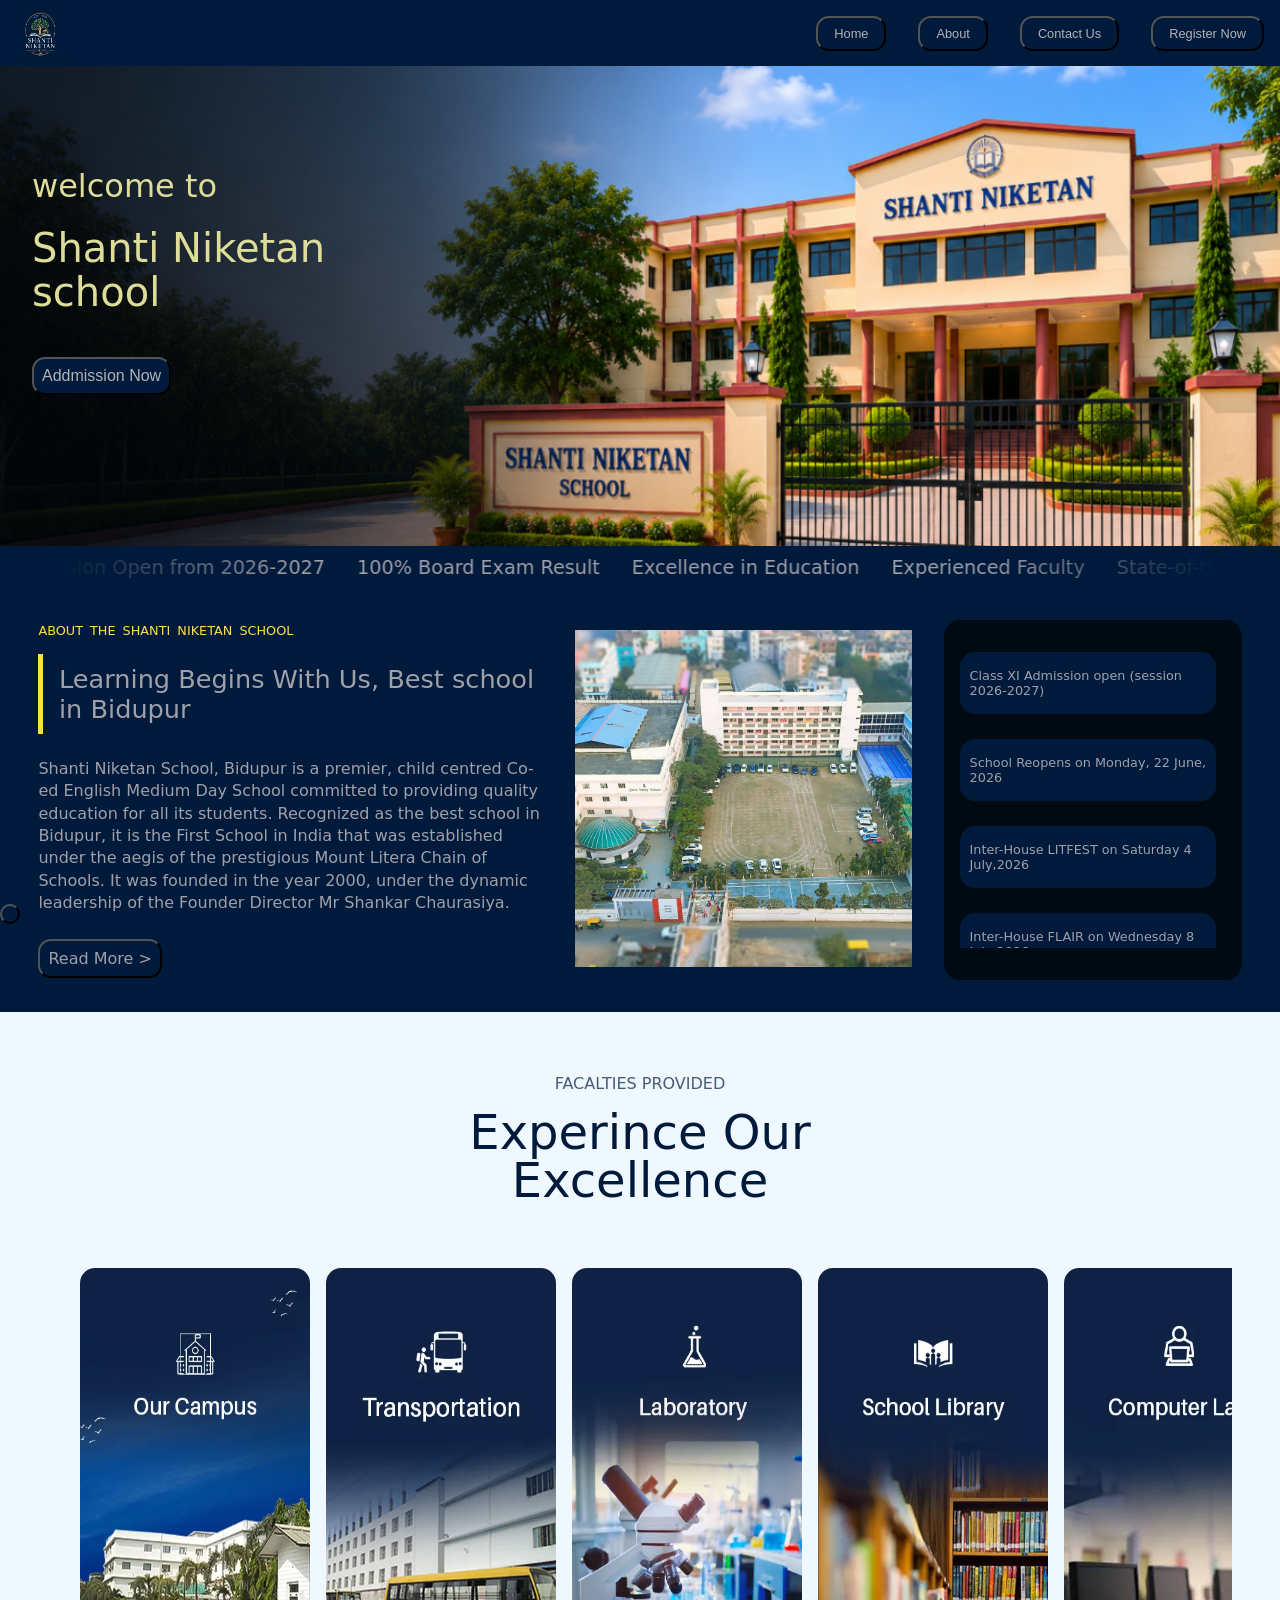
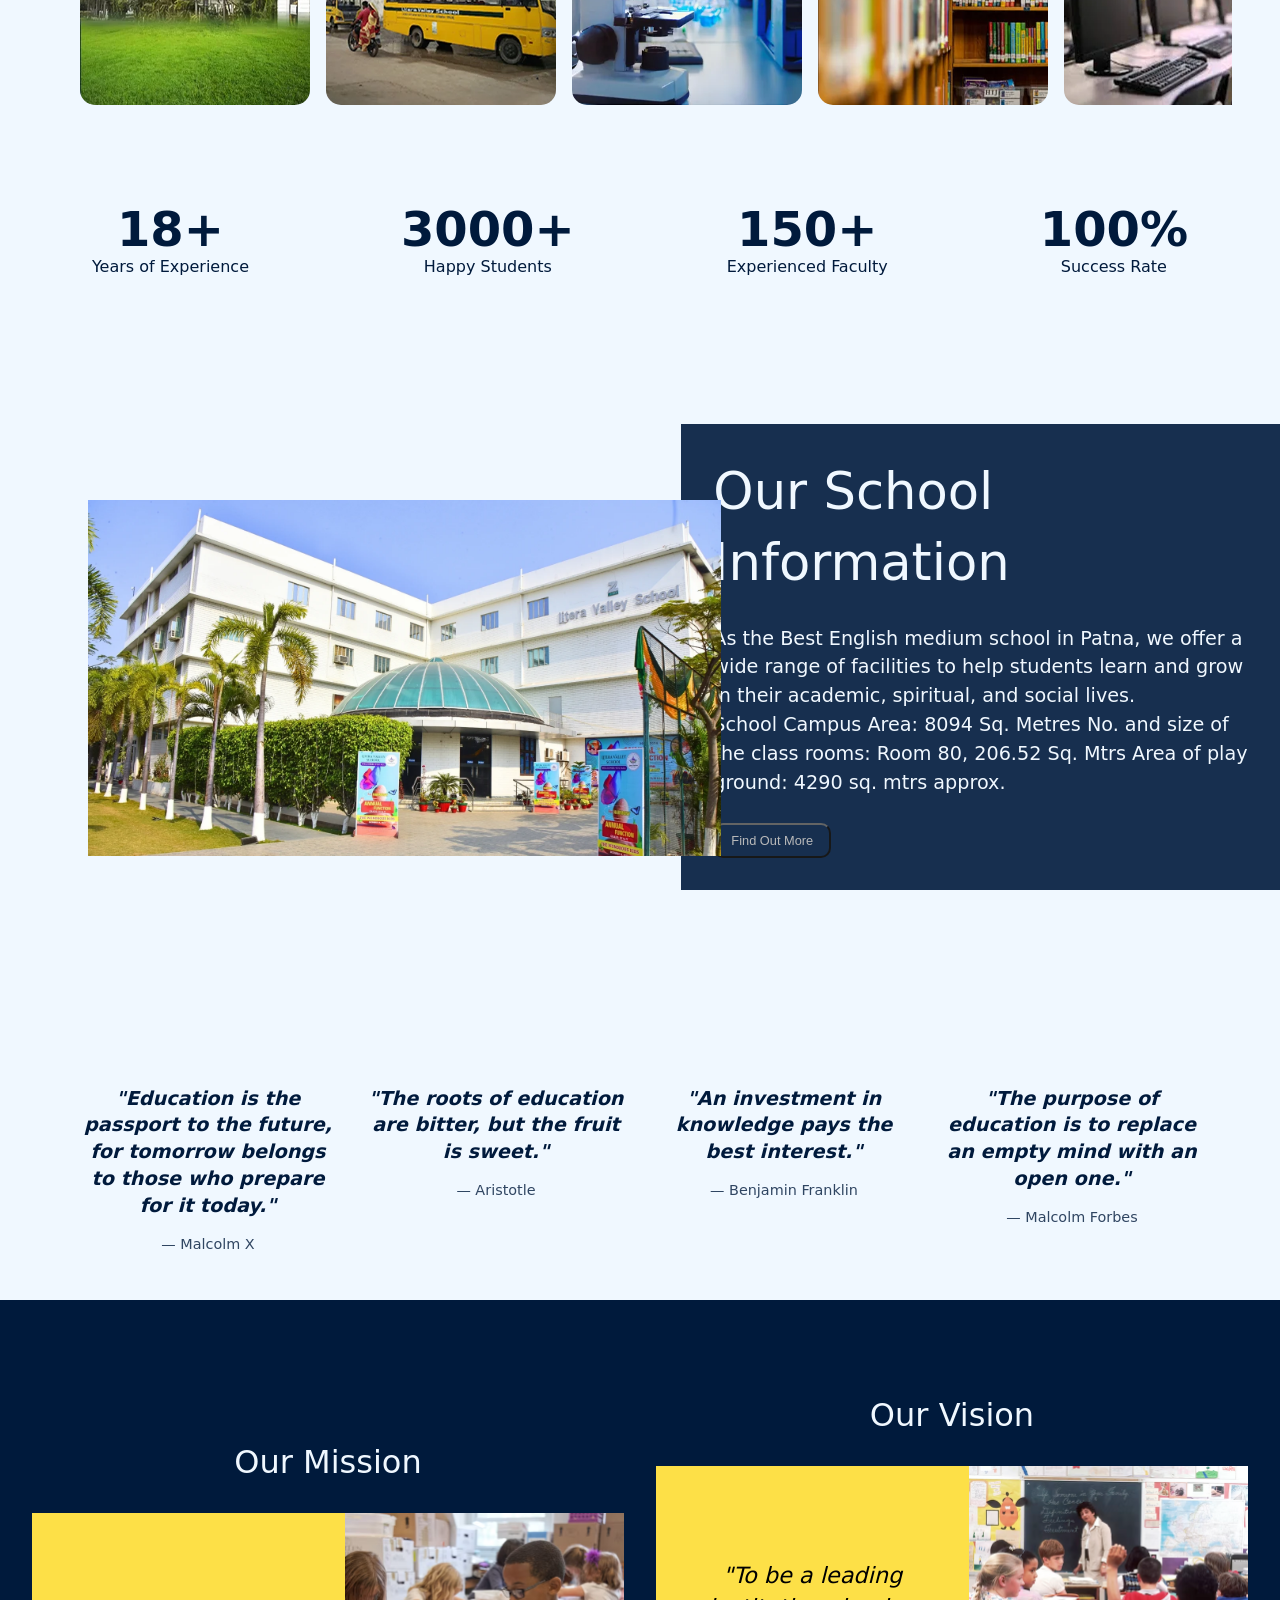
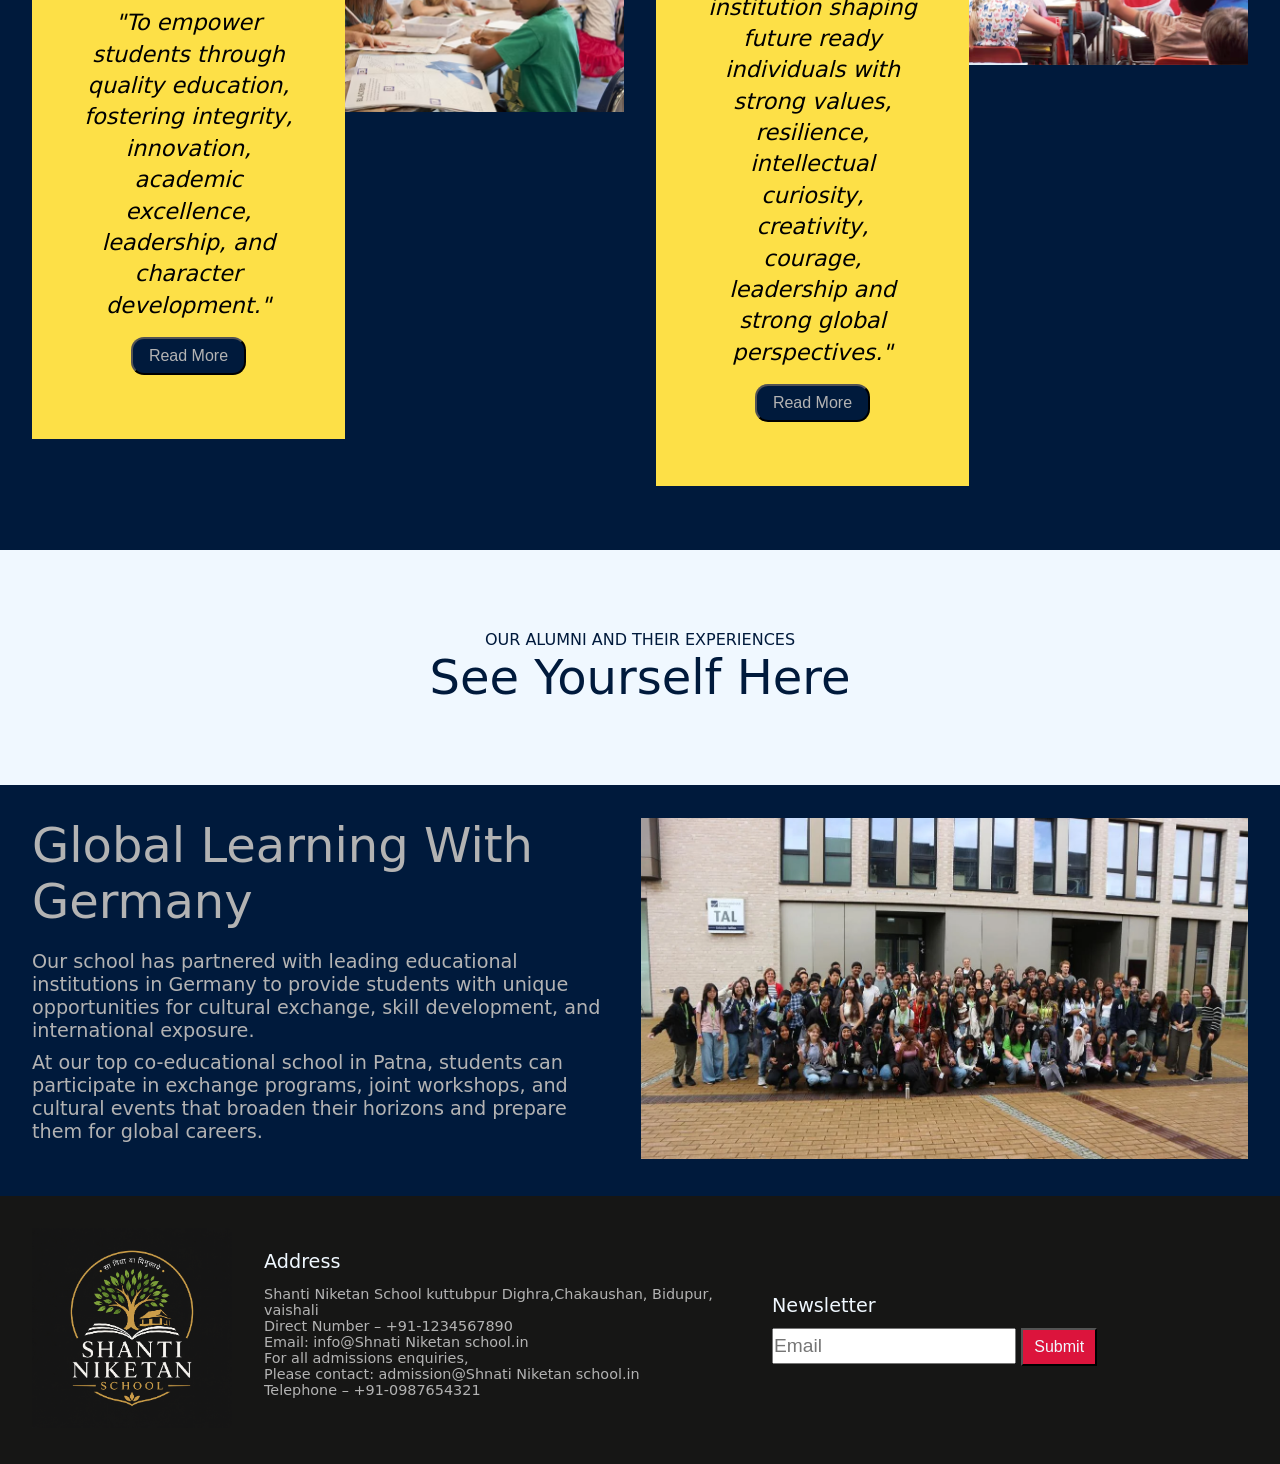
<file: index.html>
<!DOCTYPE html>
<html lang="en">
<head>
  <meta charset="UTF-8" />
  <meta http-equiv="refresh" content="0; url=main.html" />
  <meta name="viewport" content="width=device-width, initial-scale=1.0" />
  <title>Shanti Niketan School</title>
</head>
<body>
  <p>Redirecting to the homepage...</p>
  <a href="main.html">Open the site</a>
</body>
</html>
</file>
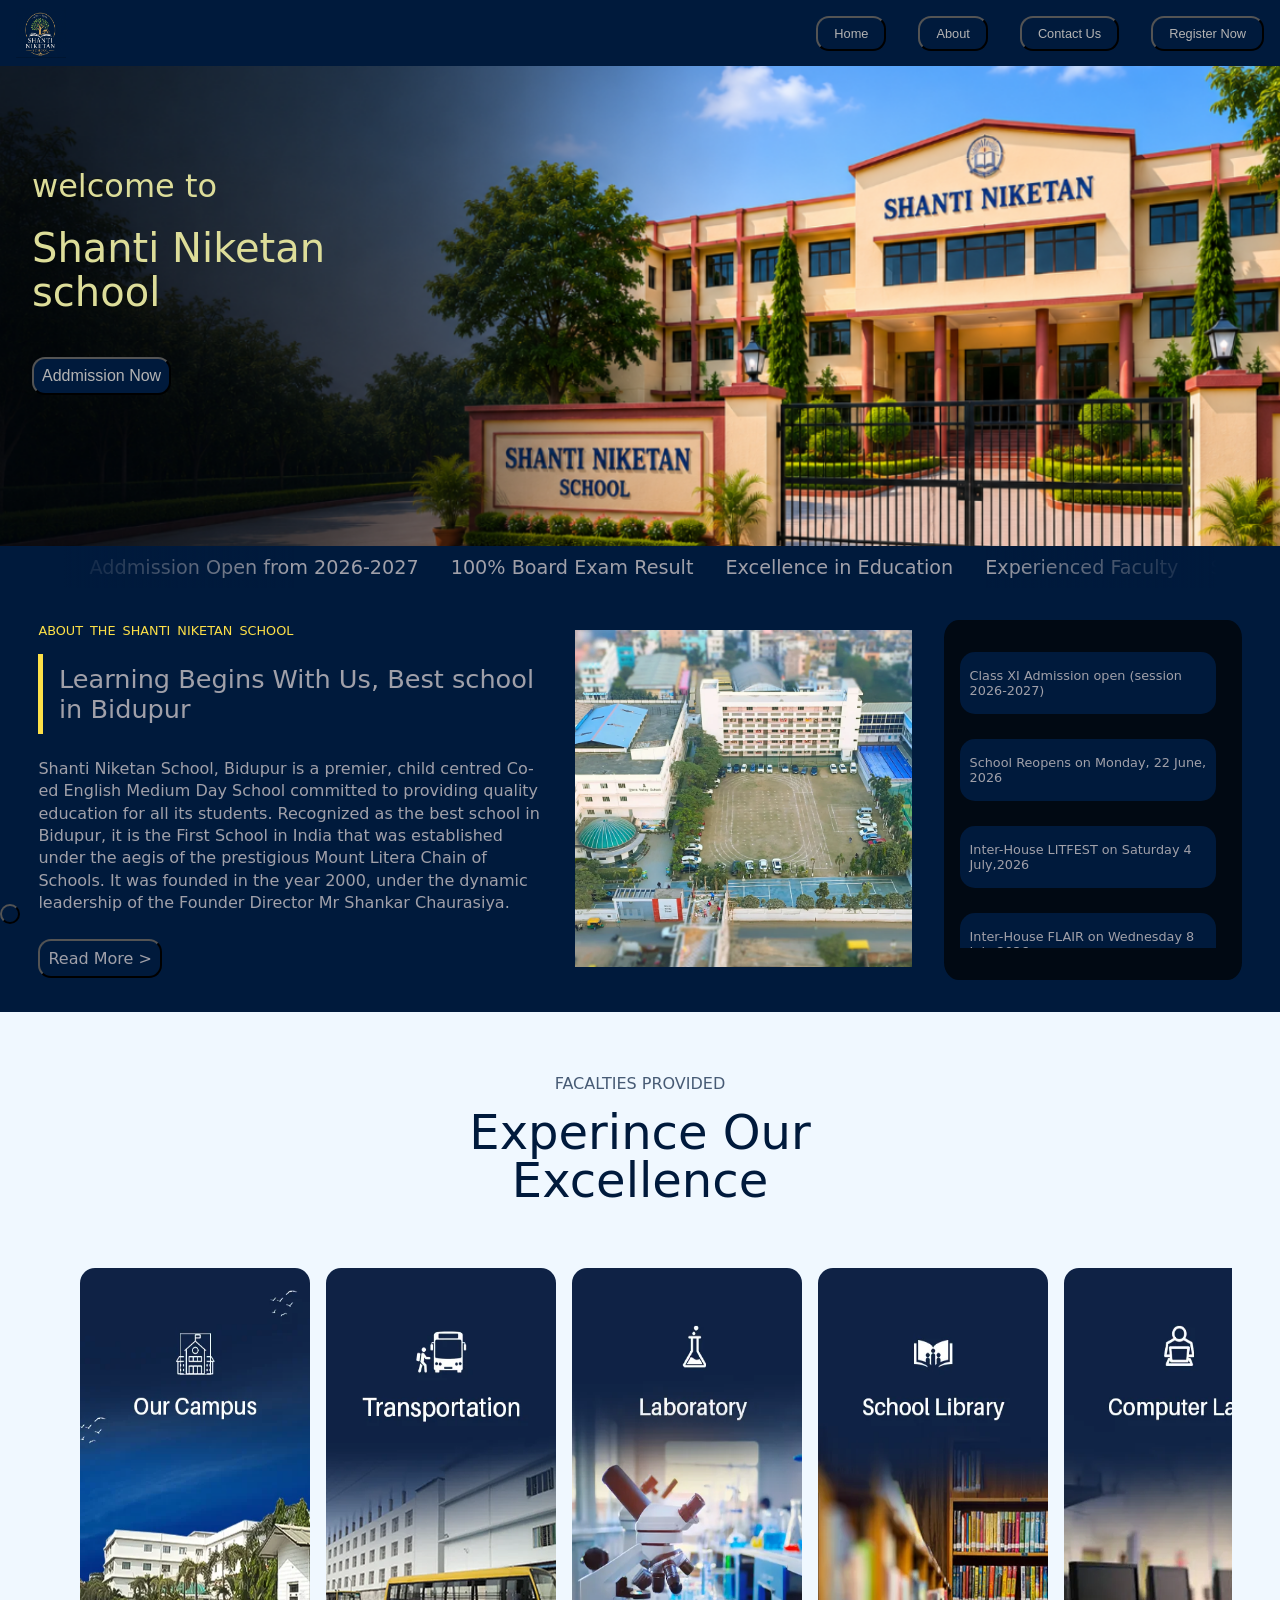
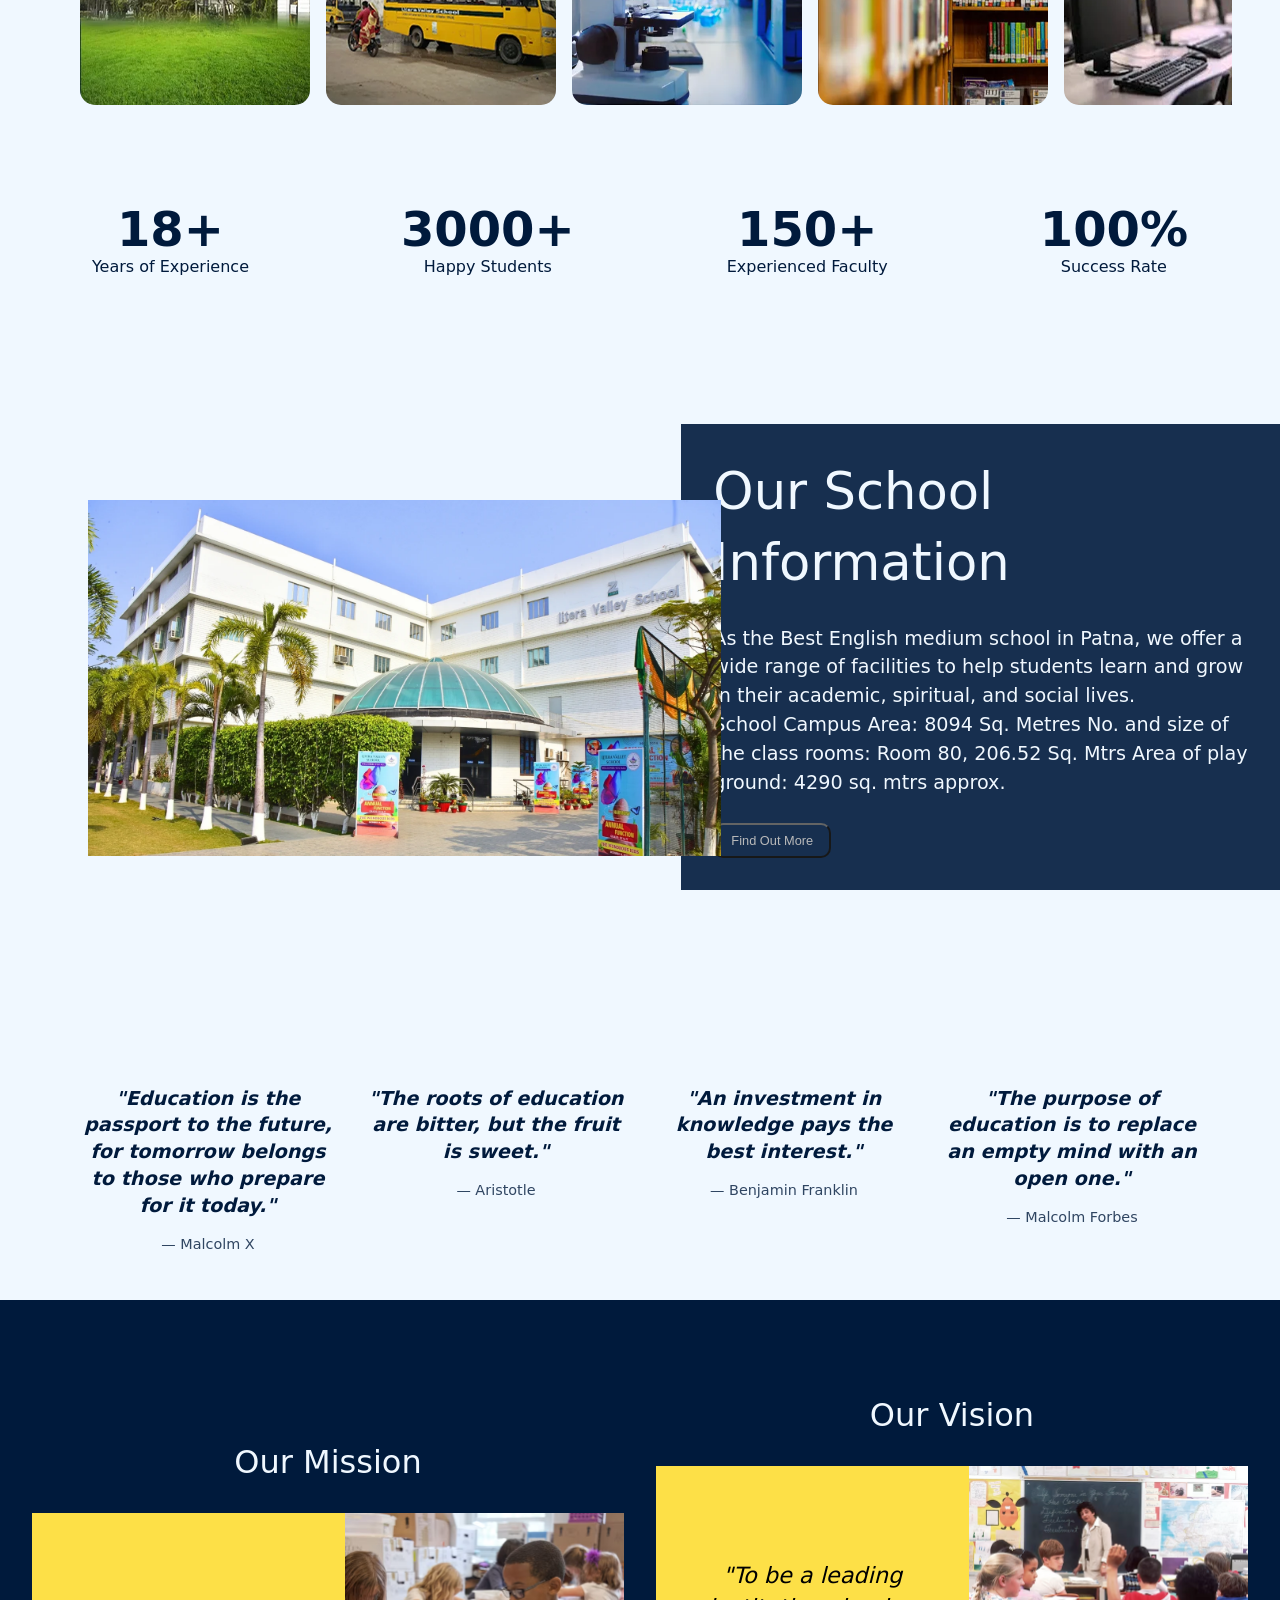
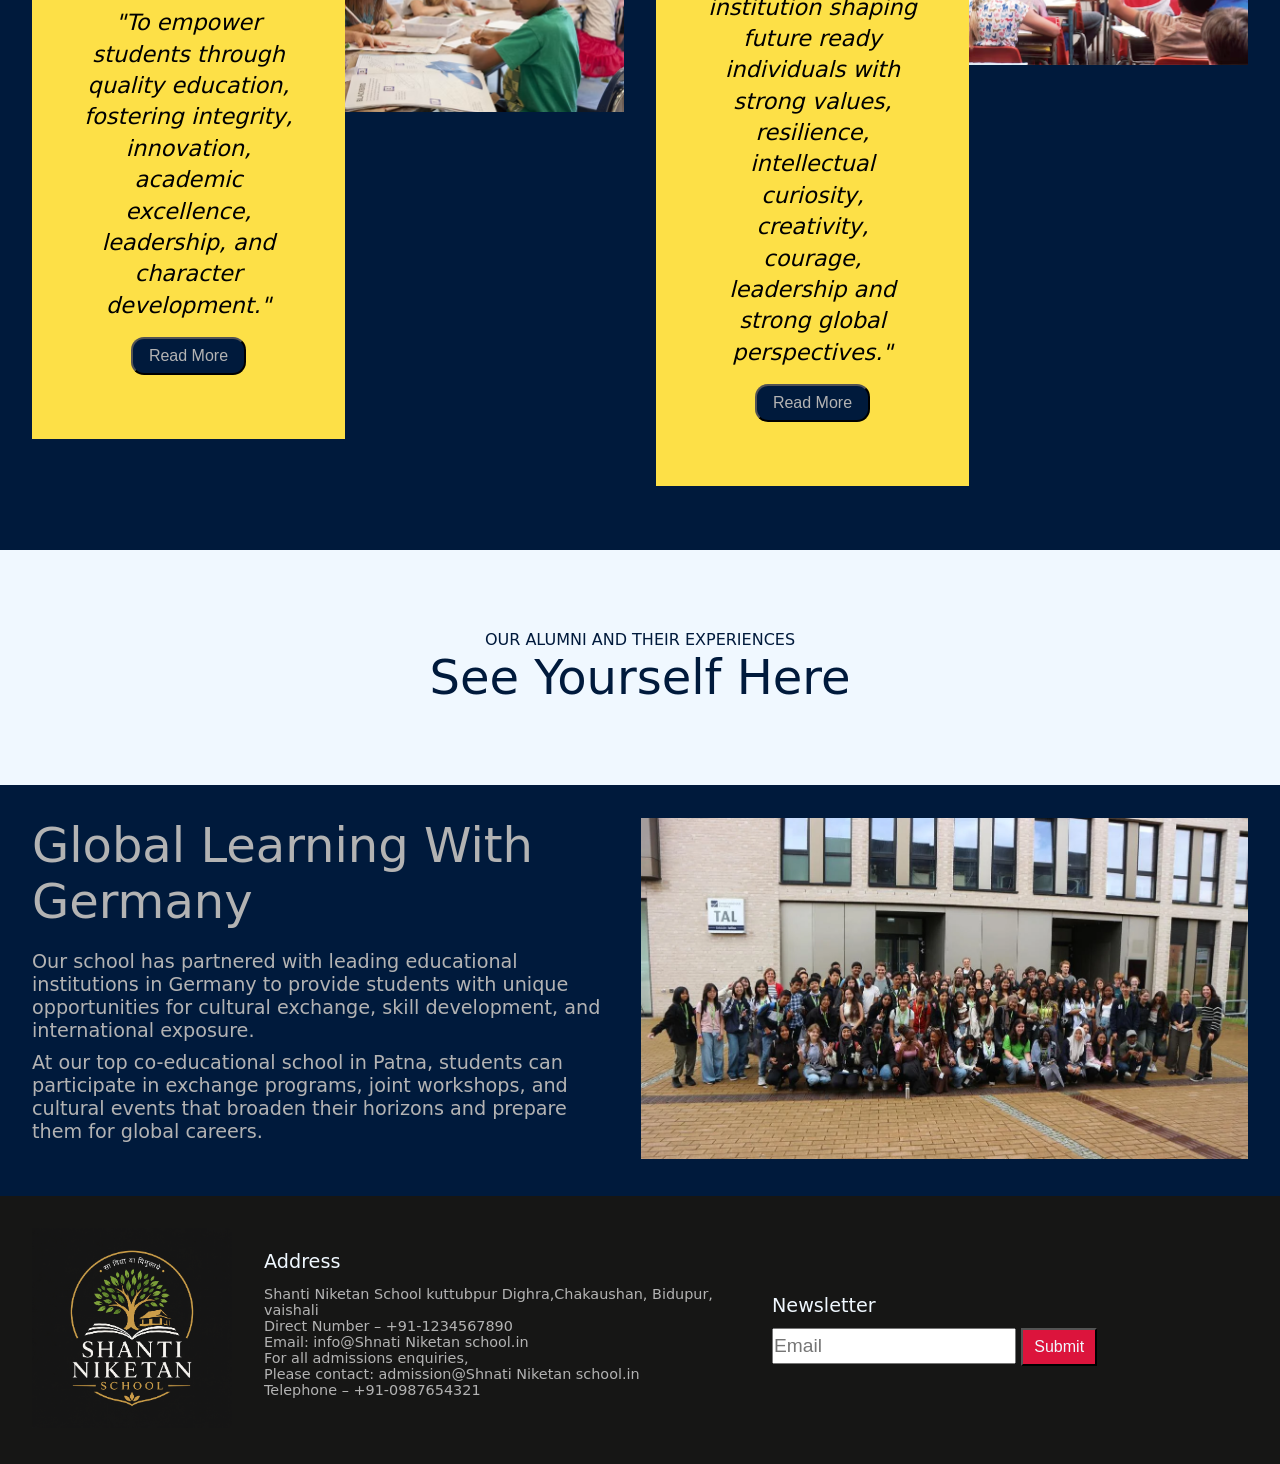
<file: main.html>
<!DOCTYPE html>
<html lang="en">
<head>
    <meta charset="UTF-8">
    <meta name="viewport" content="width=device-width, initial-scale=1.0">
    <title>project</title>
    <link rel="stylesheet" href="main.css">
</head>
<body>
    <main>
        <section class="nav">
           <img src="logo.png" alt="logo" width="50px" height="50px">
            <nav>
                <a class="opt" href="#"><button>Home</button></a>
                <a class="opt"href="#"><button>About</button></a>
                <a class="opt"href="#"><button>Contact Us</button></a>
                <a class="opt"href="#"><button>Register Now</button></a>
            </nav>
        </section>
        <section class="view1">
            <div class="v1">
                <div class="v1a">
                    <p>welcome to </p>
                    <h1>Shanti Niketan <br> school</h1>
                    <div class="v1b"><a href="#"><button>Addmission Now</button></a></div>
                </div>
            </div>
        </section>
        <section class="view2">
            <div class="marquee">
                <div class="m1">
                <p>Addmission Open from 2026-2027</p>
                <p>100% Board Exam Result</p>
                <p>Excellence in Education</p>
                <p>Experienced Faculty</p>
                <p>State-of-the-Art Facilities</p> 
                <p>Computer Lab Available</p>
                <p>Modern Science Laboratories</p>
                <p>Safe and Secure Campus</p>
                <p>Holistic Development Programs</p>
                <p>Sports and Extracurricular Activities</p>
                <p>Quality Education with Moral Values</p> 
                <p>Well-Equipped Computer Labs</p>
            </div>
            <div class="m1">
                <p>Addmission Open from 2026-2027</p>
                <p>100% Board Exam Result</p>
                <p>Excellence in Education</p>
                <p>Experienced Faculty</p>
                <p>State-of-the-Art Facilities</p> 
                <p>Computer Lab Available</p>
                <p>Modern Science Laboratories</p>
                <p>Safe and Secure Campus</p>
                <p>Holistic Development Programs</p>
                <p>Sports and Extracurricular Activities</p>
                <p>Quality Education with Moral Values</p> 
                <p>Well-Equipped Computer Labs</p>
            </div>
            </div>
        </section>
        <section class="view3">
            <div class="top">
                <p class="tp">  ABOUT THE SHANTI NIKETAN SCHOOL</p>
                <div class="topa">
                    <div class="topa1"></div>
                    <p>Learning Begins With Us, Best school in Bidupur</p>                             
                </div>
                <div class="top2">
                    <p>Shanti Niketan School, Bidupur is a premier, child centred Co-ed English Medium Day School committed to providing quality education for all its students. Recognized as the best school in Bidupur, it is the First School in India that was established under the aegis of the prestigious Mount Litera Chain of Schools. It was founded in the year 2000, under the dynamic leadership of the Founder Director Mr Shankar Chaurasiya.</p>
                    <a href="#" target="_blank"><button>Read More ></button></a>
                </div>
          </div>
          <div class="tpimg">
            <img src="./v3.webp" alt="">
          </div>
          <div class="card">
            <div class="scroller">
                <p>Class XI Admission open (session 2026-2027) </p>
                <p>School Reopens on Monday, 22 June, 2026</p>
                <p>Inter-House LITFEST on Saturday 4 July,2026</p>
                <p>Inter-House FLAIR on Wednesday 8 July,2026</p>
                <p>1st Periodic Test scheduled on Monday, 6 July 2026</p>
                <p>Investiture Ceremony scheduled on Saturday, 18 July,2026</p>
                <p>Inter-School LITFEST scheduled on Friday 31 July,2026 & Saturday 1 August, 2026</p>
            </div>
        </div>
        </section>
        <section class="view4">
            <div class="top">
                <p>FACALTIES PROVIDED</p>
               <h1>Experince Our <br> Excellence</h1>
            </div>
            <div class="bottom">
                <div class="bimg">
                    <img src="./Artboard 1.png" alt="">
                    <img src="./Artboard 2.png" alt="">
                    <img src="./Artboard 3.png" alt="">
                    <img src="./Artboard 4.png" alt="">
                    <img src="./Artboard 5.png" alt="">
                    <img src="./Artboard 6.png" alt="">
                    <img src="./Artboard 7.png" alt="">
                    <img src="./Artboard 8.png" alt="">
                </div>
            </div>
        </section>
        <section class="view5">
            <div class="boxa">
                <h1>18+</h1>
                <p>Years of Experience</p>
            </div>
            <div class="boxb">
                <h1>3000+</h1>
                <p>Happy Students</p>
            </div>
            <div class="boxc">
                <h1>150+</h1>
                <p>Experienced Faculty</p>
            </div>
            <div class="boxd">
                <h1>100%</h1>
                <p>Success Rate</p>
            </div>

        </section>
        <section class="view6">
            <div class="image">
              <!-- <div class="image2">   -->
                <img src="./view6.webp" alt="">
            </div>
            <div class="text">
                <h1>Our School <br>Information</h1>
                <p>As the Best English medium school in Patna, we offer a wide range of facilities to help students learn and grow in their academic, spiritual, and social lives. <br>School Campus Area: 8094 Sq. Metres No. and size of the class rooms: Room 80, 206.52 Sq. Mtrs Area of play ground: 4290 sq. mtrs approx.</p>
                <a href="#"><button>Find Out More</button></a>
            </div>
        </section>
        <section class="view7">
            <div class="gr">
                <h1><i>"Education is the passport to the future, for tomorrow belongs to those who prepare for it today."</i></h1>
                <p>— Malcolm X</p>
            </div>
            <div class="gr">
                <h1><i>"The roots of education are bitter, but the fruit is sweet."</i></h1>
                <p>— Aristotle</p>
            </div>
            <div class="gr">
                <h1><i>"An investment in knowledge pays the best interest."</i></h1>
                <p>— Benjamin Franklin</p>
            </div>
            <div class="gr">
                <h1><i>"The purpose of education is to replace an empty mind with an open one."</i></h1>
                <p>— Malcolm Forbes</p>
            </div>
        </section>
        <section class="view8">
            <div class="right">
                <h1>Our Mission</h1>
                <div class="right1">
                    <div class="righta">
                        <div class="rrr">
                            <p><i>"To empower students through quality education, fostering integrity, innovation, academic excellence, leadership, and character development."</i></p>
                        <a href="#"><button>Read More</button></a>
                        </div>
                    </div>
                    <div class="rightb">
                        <img src="./v8a.avif" alt="">
                     </div>
                </div>
            </div>
            <div class="right">
                <h1>Our Vision</h1>
                <div class="right1">
                    <div class="righta">
                        <div class="rrr">
                            <p><i>"To be a leading institution shaping future ready individuals with strong values, resilience, intellectual curiosity, creativity, courage, leadership and strong global perspectives."</i></p>
                        <a href="#"><button>Read More</button></a>
                        </div>
                    </div>
                    <div class="rightb">
                        <img src="./v8b.avif" alt="">
                    </div>
                </div>
            </div>
        </section>
        <section class="view9">
            <p>OUR ALUMNI AND THEIR EXPERIENCES</p>
            <h1>See Yourself Here</h1>
        </section>
        <section class="view10">
            <div class="txt">
                <h1>Global Learning With <br>Germany</h1>
                <div class="txt1">
                    <p>Our school has partnered with leading educational institutions in Germany to provide students with unique opportunities for cultural exchange, skill development, and international exposure.</p>
                <p>At our top co-educational school in Patna, students can participate in exchange programs, joint workshops, and cultural events that broaden their horizons and prepare them for global careers.</p>
                </div>
            </div>
            <div class="ph">
                <img src="./v10.webp" alt="">
            </div>
        </section>
        <footer>
            <div class="logo">
                <img src="./logo2.png" alt="">
            </div>
            <div class="xt">
                <h1>Address</h1>
                <div class="paar">
                    <p>Shanti Niketan School kuttubpur Dighra,Chakaushan, Bidupur, vaishali</p>
                <p>Direct Number – +91-1234567890</p>
                <p>Email: info@Shnati Niketan school.in</p>
                <p>For all admissions enquiries,</p>
                <p>Please contact: admission@Shnati Niketan school.in </p>
                <p>Telephone – +91-0987654321</p>
                </div>
            </div>
            <div class="input">
                <h1>Newsletter</h1>
             <form action="">
                   <label for="Email">
                <input type="email" name="email" id="Email" placeholder="Email">
                </label>
             <button type="submit">Submit</button>
             </form>
            </div>
        </footer>
    </main>
    <div id="scrollToTop" class="fixed bottom-6 right-6 z-50 hidden">
        <button onclick="window.scrollTo({ top: 0, behavior: 'smooth' })"
            class="bg-[#0E2245] hover:bg-yellow-400 hover:text-[#0E2245] text-white text-base md:text-lg sm:px-4 sm:py-2  px-3 py-1.5 rounded-full shadow-lg transition duration-300">
            <i class="fas fa-arrow-up"></i>
        </button>
    </div>
</body>
</html>
</file>
<file: main.css>
*{
    margin: 0;
    padding: 0;
    box-sizing: border-box;
}
html,body{
    width: 100vw;
    height:100vh;
    background-color: #001a3c;
}
body{
    width: 100%;
    height:100%;
}
main{
    font-family: system-ui, -apple-system, BlinkMacSystemFont, 'Segoe UI', Roboto, Oxygen, Ubuntu, Cantarell, 'Open Sans', 'Helvetica Neue', sans-serif;
    width: 100%;
    height:100%;
}
.nav{
    width:100%;
    background-color:#001a3c;
    display:flex;
    justify-content: space-between;
    padding: 0.5rem 1rem;
}
.nav h1{
    text-align: center;
    font-size: 1.5rem;
}
nav{
    display:flex;
    align-items: center;
    gap: 0.5rem;
}
nav a{
    text-decoration: none;
}
button{
    background-color: #001a3c;
    border-radius: 13px;
    padding: 0.5rem 0.5rem;
    font-size: 0.5rem;
    color: #B3B3B3;
    transition: all 0.3s ease;
}
button:hover{
    background-color: rgb(2, 15, 53);
    color: #86868B;
    box-shadow: 0px 0px 10px cyan;
    font-weight: bold;
    transform: scale(1.1);
}
.view1{
    width: 100%;
}
.v1{
    aspect-ratio: 16/6; 
    width: 100%;
    background-image: url('./SCHOOL.png');
    background-size: cover;
    /* height: auto; */
    background-position: center;    
}
.v1a{
    color: rgb(221, 221, 153);
    font-family:system-ui, -apple-system, BlinkMacSystemFont, 'Segoe UI', Roboto, Oxygen, Ubuntu, Cantarell, 'Open Sans', 'Helvetica Neue', sans-serif;
    padding: 1rem;
    padding-top: 1rem;
    display: flex;
    flex-direction: column;
    justify-content: center;
}
.v1a h1{
    line-height: 1.5rem;
    font-size: 1.5rem;
}
.v1b{
    margin-top: 1rem;
}
.view2{
    /* margin:1rem 0; */
    display: flex;
    justify-content: center;
    align-items: center;
    overflow: hidden;
    width:100%;
}
.marquee{

    width:90%;
   OVERFLOW: hidden;
    color: #a0a0a9;
    display: flex;
    padding:0.3rem;
    position: relative;
    align-items: center;
    font-family:system-ui, -apple-system, BlinkMacSystemFont, 'Segoe UI', Roboto, Oxygen, Ubuntu, Cantarell, 'Open Sans', 'Helvetica Neue', sans-serif;
}
.m1{
    animation: marquee 35s linear infinite both;
    width: max-content;
    display:flex;
    gap: 2rem;
    padding: 0 1rem ;
    white-space: nowrap;
    font-size: 1.2rem;
}
.marquee::before{
    content:"";
    width:20%;
    height:100%;
    position:absolute;
    top:0;
    left:0;
    z-index:5678;
    background-image:linear-gradient(to right,#001a3c,transparent);
}
.marquee::after{
    content:"";
    width:20%;
    height:100%;    
 position:absolute;
     top:0;
   right:0;
    z-index:678;
    background-image:linear-gradient(to left,#001a3c,transparent);   
}

.view3{
    width:100%;
    padding: 2rem 1rem;
    display:flex;
    flex-direction: column;
    gap:2rem;
}
.top{
    display:flex;
    flex-direction: column;
    gap: 1rem;
}
.tp{
    font-family:system-ui, -apple-system, BlinkMacSystemFont, 'Segoe UI', Roboto, Oxygen, Ubuntu, Cantarell, 'Open Sans', 'Helvetica Neue', sans-serif;
    font-weight: 200;
    color: #fde047;
    font-family:system-ui, -apple-system, BlinkMacSystemFont, 'Segoe UI', Roboto, Oxygen, Ubuntu, Cantarell, 'Open Sans', 'Helvetica Neue', sans-serif;
}
.topa{
    display:flex;
    gap: 1rem;
    align-items: center;
}
.topa p{
    font-family:system-ui, -apple-system, BlinkMacSystemFont, 'Segoe UI', Roboto, Oxygen, Ubuntu, Cantarell, 'Open Sans', 'Helvetica Neue', sans-serif;
    font-size: 1.8rem;
    color: #a0a0a9;
}
.topa1{
    height:100%;
    width:5px;
    padding: 2.5rem 0.1rem;
    background-color: #fde047;
}
.top2{
    display:flex;
    gap: 1rem;
    flex-direction: column;
}
.top2 p{
   color: #a0a0a9;
   font-family:system-ui, -apple-system, BlinkMacSystemFont, 'Segoe UI', Roboto, Oxygen, Ubuntu, Cantarell, 'Open Sans', 'Helvetica Neue', sans-serif;
   font-size: 1rem; 
   font-weight: 400;
   padding:0.5rem 0;
   line-height: 1.3;
}
.top2 a button{
    text-decoration: none;
    color: #a0a0a9;
    font-family:system-ui, -apple-system, BlinkMacSystemFont, 'Segoe UI', Roboto, Oxygen, Ubuntu, Cantarell, 'Open Sans', 'Helvetica Neue', sans-serif;
    font-size: 1rem; 
    font-weight: 400;
}
.tpimg{
    width:100%;
}
.tpimg img{
    object-fit: cover;
    width:100%;
    aspect-ratio: 1/1.3;
}

.card{
    width: 100%;
    height: 400px;
    background-color: #010913;
    border-radius: 5%;
    padding: 2rem 1rem;
    display: flex;

}
.scroller{
    display: flex;
    flex-direction: column;
    gap: 25px;
    overflow-y: auto;
    padding-right: 10px;
     scroll-behavior: smooth;
}

.scroller p{
   width: 100%;
   color: #a0a0a9;
    font-family:system-ui, -apple-system, BlinkMacSystemFont, 'Segoe UI', Roboto, Oxygen, Ubuntu, Cantarell, 'Open Sans', 'Helvetica Neue', sans-serif;
   border-radius: 15px;
   padding: 1rem 0.6rem;
   background-color: #001a3c;
   scroll-snap-align: start;
   display: flex;
   justify-content: center;
   align-items: center;
   font-weight: 500;
   font-size: 1.4rem;
}  
.scroller::-webkit-scrollbar{
    display: none;
}

.view4{
    background-color: aliceblue;
    display: flex;
    flex-direction: column;
    align-items: center;
}
.view4 .top{
    padding:4rem 0;
    font-family: system-ui, -apple-system, BlinkMacSystemFont, 'Segoe UI', Roboto, Oxygen, Ubuntu, Cantarell, 'Open Sans', 'Helvetica Neue', sans-serif;
    color:#001a3c;
    text-align: center;
    line-height:1;
}
.view4 .top h1{
    font-weight: 400;
    font-size:2.5rem;
}
.bottom{
    width:100%;
    padding: 2rem;
}
.bimg{
   display: flex;
   gap:1rem; 
   overflow-x: auto;
}

.bottom img{
   border-radius: 20px;
   width:90%;
   aspect-ratio: 1/1.5;
}

/* Scrollbar hide */
.bimg::-webkit-scrollbar{
    display: none;
}

.view5{
    background-color:aliceblue;
    display: grid;
    padding:3rem 1rem;
    width:100%;
    grid-template-areas: 
        "boxa boxb "
        "boxc boxd";
}
.boxa,.boxb,.boxc,.boxd{
    width:100%;
    color: #001a3c;
    font-family: system-ui, -apple-system, BlinkMacSystemFont, 'Segoe UI', Roboto, Oxygen, Ubuntu, Cantarell, 'Open Sans', 'Helvetica Neue', sans-serif;
    text-align: center;
    padding: 1rem;
}

.view5 h1{
    font-size: 3rem;
    font-weight: 700;
}
.view5 p{
    font-size: 1rem;
    font-weight: 400;
}
.view6{
    background-color:aliceblue;
    display: flex;
    flex-direction: column;
    align-items: center;
    width:100%;
}
.image img{
    width:100%;
    
}
.text{
    margin-top:-5px;
    background-color: #001a3c;
    width:100%;
    padding: 2rem 1.2rem;
    line-height: 1.4;
    opacity: 0.9;
    display: flex;
    flex-direction: column;
    gap: 1.6rem;

}
.text h1{
    font-size: 2rem;
    font-weight: 400;
    color:aliceblue;
}
.text p{
    font-size: 1rem;
    font-weight: 400;
    color:aliceblue;
} 
.text button{
    width: max-content;
    padding: 0.5rem 1rem;
    font-size: 0.8rem;
    border-radius: 10px;
    background-color: #001a3c;
    color:#B3B3B3;
}  
.view7{
    width: 100%;
    background-color: aliceblue;
    display: flex;
    flex-direction: column;
    padding:2rem;
    gap:2.5rem;
}
.gr{
    text-align: center;
    width:100%;
    color:#001a3c;
}
.gr h1{
    font-size:1.3rem;
    line-height: 1.4;
}
.gr p{
    font-size: 0.95rem;
    opacity: 0.8;
    padding:1rem 0;
}

.view8{
    width:100%;
    background-color: #001a3c;
    display: flex;
    flex-direction: column;
    align-items: center;
    padding: 4rem 1rem;
    text-align: center;
}
.right{
    width:100%;
    display: flex;
    flex-direction: column;
    align-items: center;
}
.view8 h1{
    color:aliceblue;
    font-size: 2rem;
    font-weight: 400;
    padding: 0;
    font-weight: 200;
    padding: 2rem 0;
}
.view8 p{
    font-size: 1rem;
}
.right1{
    width:100%;
}
.righta{
    background-color:#fde047;
    padding:1.5rem;
    font-weight: 400;
    line-height: 1.4;
    display: flex;
    flex-direction: column;
    
}
.righta p{
    font-size:1rem;
    font-weight: 400;
}
.righta a button{
    font-size: 1rem;
    padding:0.5rem 1rem;
    margin-top:1rem;
    margin-bottom: 0;
}
.rightb{
    width:100%;
    object-fit: cover;
}
.view8 img{
    width:100%;
    object-fit: cover;
}

.view9{
    background-color: aliceblue;
    text-align: center;
    padding:5rem 2rem;
    color:#001a3c;
}
.view9 p{
    font-weight:200;
}
.view9 h1{
    font-size: 2.3rem;
    font-weight: 400;
}

.view10{
    width:100%;
    display: flex;
    flex-direction: column;
    padding: 2rem 1rem;
    gap: 2rem;
    color:#B3B3B3;
}
.txt{
    width: 100%;
}
.txt h1{
    font-size: 2.5rem;
    font-weight: 400;
}
.txt p{
    font-size: 1.2rem;
    font-weight: 200;
    padding:0.3rem 0; 
}
.txt1{
    padding:1rem 0;
}
.ph img{
    width:100%;
}
footer{
    width: 100%;
    background-color: #161615;
    display: flex;
    color:aliceblue;
    flex-direction: column;
    padding: 2rem 1.3rem;
}
footer h1{
    font-weight: 200;
    font-size: 1.2rem;
}
.paar{
    padding:0.8rem 0;
    width: 100%;
}
form{
    padding-top: 0.7rem;
    width: 100%;
}
input{
    font-size: 1.2rem;
    padding:0.3rem 0;
}
.input button{
    background-color: crimson;
    color:aliceblue;
    border-radius: 0;
    font-size:1rem;
    padding:0.5rem 0.7rem;
}
.input{
    width: 100%;
}
.xt p{
    color:#B3B3B3;
    font-size: 0.9rem;
    font-weight: 400;
}
.logo img{
    width:100px;
    aspect-ratio: 1/1;
}
.xt{
    width: 100%;
}

@media (min-width:1020px) {
    .marquee{
         padding:0.6rem;
    }
    nav a button{
        font-size: 0.8rem;
        padding: 0.5rem 1rem;
    }
    nav{
        gap: 2rem;
    }
    .v1a{
        padding: 5rem 2rem;
        font-size:2rem;
        line-height: 5rem;
    }
    .v1a h1{
        font-size: 4.5rem;
        line-height: 4rem;
        font-weight: 400;
    }
    .v1b button{
        font-size: 0.9rem;
    }
    .view3{
        padding:4rem 4rem;
        flex-direction: row;
        align-items:center;
    }
    .top{
        width:90%;
    }
    .tp{
        font-size: 0.8rem;
        word-spacing:3px;
    }
    .topa p{
        font-size: 1.6rem;
        font-weight: 300;
    }
    .top2 P{
        font-size: 1rem;
        line-height: 1.4;
    }
    .tpimg{
        width:60%;

    }
    .tpimg img{
        aspect-ratio: 1/0.8;
    }
    .scroller p{
        font-size:0.8em;
    }
    .card{
        width:50%;
        height: 360px;
    }
    br{
        display:block;
    }
    .view4 .top{
        padding:2rem 0;
        padding-top: 4rem;
    }
    .view4 .top p{
        opacity:0.7;
        font-size:1rem;
    }
    .bottom{
       padding: 0 2rem;
    }
    .view4 .top h1{
    font-weight: 400;
    font-size:3rem;
    }
    .bimg{
        padding:2rem 2rem;
        gap:1rem;
    }
    .bottom img{
        width: 230px;
        border-radius: 15px;
        aspect-ratio: 1/1.9;
    }
    .view5{
        grid-template-areas: "boxa boxb boxc boxd";
    }
    .view6{
        margin-top: -5rem;
        flex-direction: row;
        padding-left: 3rem;
      
    }
    .image{
        margin-top: 10rem;
        width:100%;
        padding:5rem 4rem;
        aspect-ratio: 1/1;
        position: relative;
    }
    .image img{
        
        aspect-ratio: 16/9;
        position: absolute;
        right: -40px;
        z-index: 1;
        
    }
    .text{
        margin-top:0;
        padding: 5rem 7.8rem;
    }
    .text br{
        display:block;
    }
    .text h1{
        font-size: 3.2rem;
        font-weight: 200;
    }
    .text p{
        font-size: 1.2rem;
        font-weight: 200;
        line-height: 1.5;

    }
    .view7{
        width:100%; 
        background-color: aliceblue;
        display:flex;
        gap:2rem;
        flex-direction: row;
        text-align: center;
        padding:0 3rem;
    }
    .gr{
        width:100%;
        color:#001a3c;
        /* padding:1rem; */
    }
    .gr h1{
        font-size:1.2rem;
        line-height: 1.4;
    }
    .gr p{
        font-size: 0.9rem;
        opacity: 0.8;
        padding:1rem 0;
    }
    .view8{
        flex-direction:row;
        gap:2rem;
        padding:4rem 4rem;
    }
    .righta{
        width:100%;
        aspect-ratio: 1.4/1 ;
        padding: 0;
        text-justify: center;
    }
    .rrr{
       margin: 0 1rem;
       margin-top: 1.9rem;
    }
    .view8 button{
        font-size:0.9rem;
        margin:0;
    }
    .right1{
        display: flex;
        flex-direction: row;
    }
    .view8 img{
        width:100%;
      aspect-ratio: 1.4/1 ;
    }
    .view9 h1{
        font-size:3rem;
    }
    .view10{
        flex-direction: row;
        padding:2rem 4rem;
        align-items: center;
    }
    .txt h1{
        font-size: 3rem;
    }
    footer{
        gap:2rem;
        padding: 4rem 7rem;
        flex-direction: row;
        align-items: center;
    }
    .logo img{
        width:200px;
    }
}

@media(min-width:768px){
    .v1a{
        padding:5rem 2rem;
    }
    .v1a h1{
        font-size: 2.5rem;
        font-weight: 400;
        line-height: 1.1;
    }
    .v1a button{
        font-size: 1rem;
    }
    .tpimg img{
        width: 100%;
        aspect-ratio: 1/1;
    }
    .view3{
        padding: 2rem 2.4rem;
    }
    .view4{
        padding: 0 1rem;
    }
    .text{
        padding: 2rem;
    }
    .view7{
        padding: 2rem 5rem;
    }
    .righta{
        padding: 4rem 2rem;
    }
    .righta p{
        font-size: 1.4rem;

    }
    .view8{
        padding: 4rem 2rem;
    }
    .view10{
        padding: 2rem;
    }
    footer{
        padding:2rem;
    }
}

@keyframes marquee {
    0% { transform: translateX(0); }
    100% { transform: translateX(-100%); }
}
</file>
